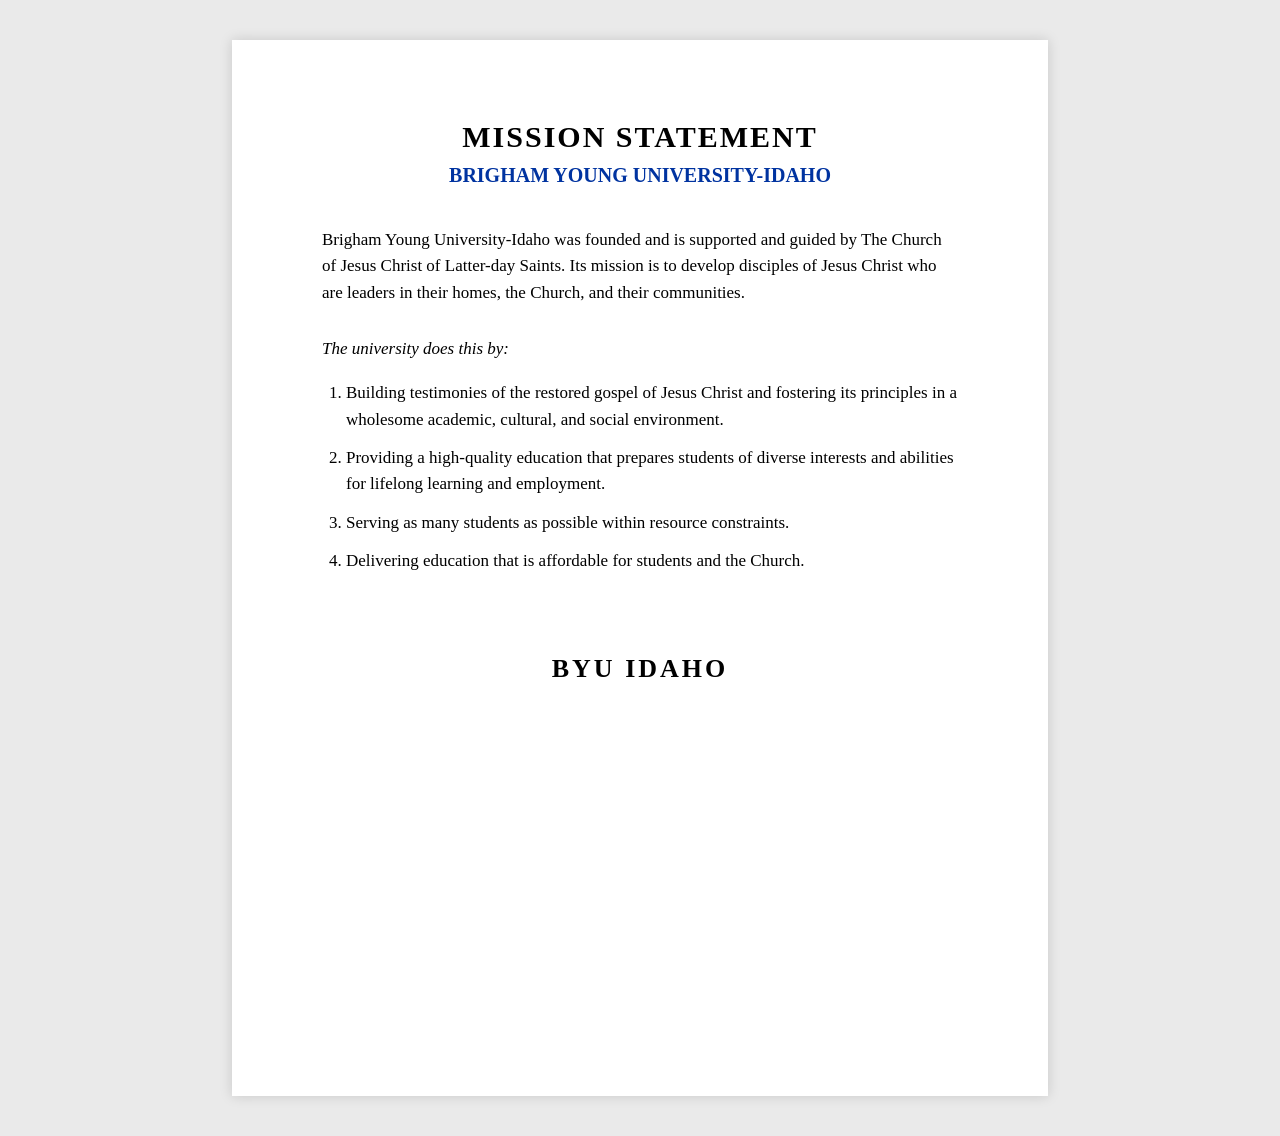
<file: mission/index.html>
<!DOCTYPE html>
<html lang="en">
<head>
  <meta charset="UTF-8">
  <title>BYU-Idaho Mission Statement</title>
  <link rel="stylesheet" href="style.css">
</head>
<body>
  <div class="page">

    <header class="header">
      <h1>MISSION STATEMENT</h1>
      <h2>BRIGHAM YOUNG UNIVERSITY-IDAHO</h2>
    </header>

    <main class="content">
      <p>
        Brigham Young University-Idaho was founded and is supported and guided by
        The Church of Jesus Christ of Latter-day Saints. Its mission is to develop
        disciples of Jesus Christ who are leaders in their homes, the Church, and
        their communities.
      </p>

      <p class="italic">The university does this by:</p>

      <ol class="mission-list">
        <li>
          Building testimonies of the restored gospel of Jesus Christ and fostering
          its principles in a wholesome academic, cultural, and social environment.
        </li>
        <li>
          Providing a high-quality education that prepares students of diverse
          interests and abilities for lifelong learning and employment.
        </li>
        <li>
          Serving as many students as possible within resource constraints.
        </li>
        <li>
          Delivering education that is affordable for students and the Church.
        </li>
      </ol>
    </main>

    <footer class="footer">
      <span class="logo-text">BYU IDAHO</span>
    </footer>

  </div>
</body>
</html>
</file>
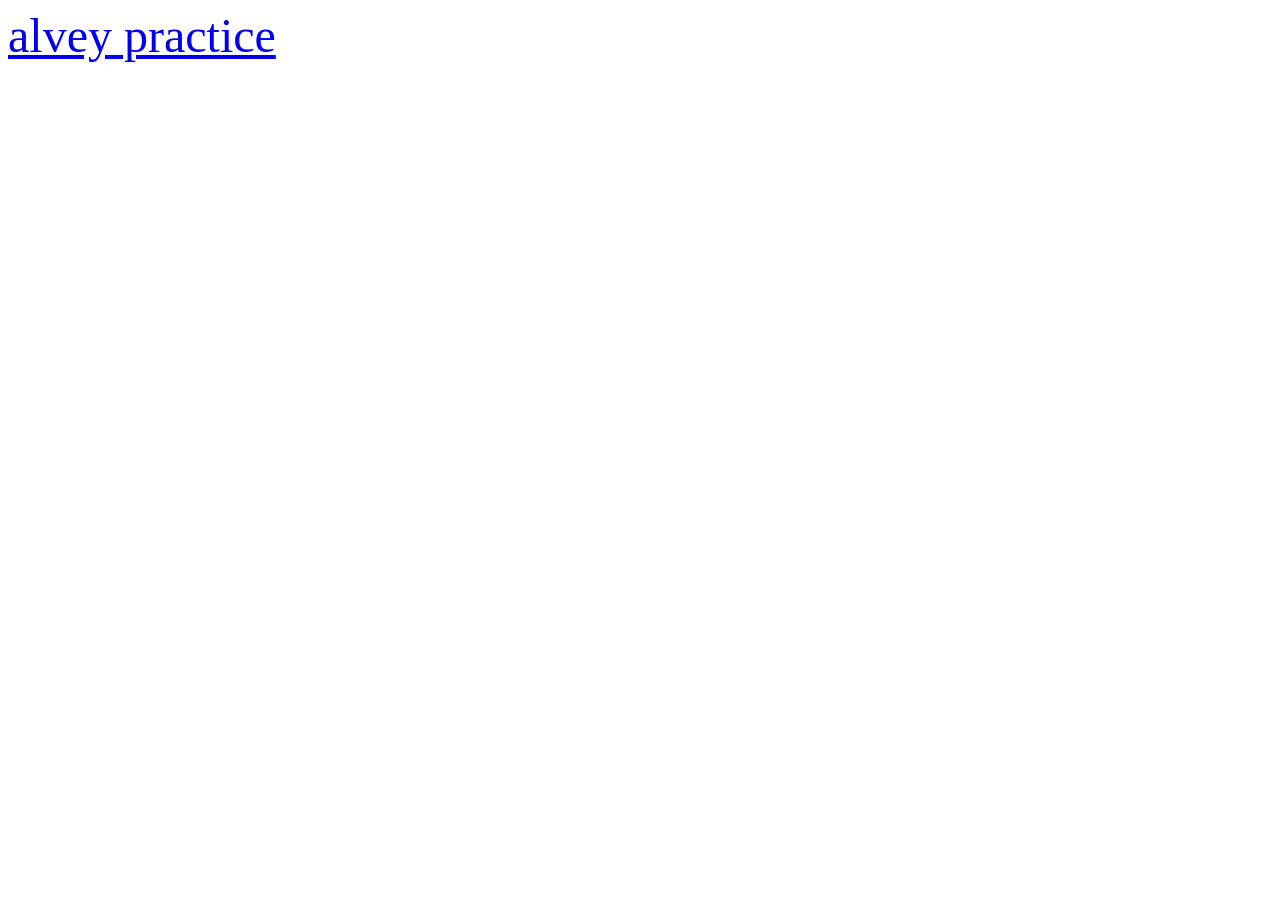
<file: sandbox/index.html>
<!DOCTYPE html>
<html lang="en">
<head>

    <meta charset="UTF-8">
    <meta name="viewport" content="width=device-width, initial-scale=1.0">
    <title>Document</title>


    <style>
        a {
            font-size: 3em;
        }
    </style>
</head>
<body>
    <a href="alvey/">alvey practice</a>
</body>
</html>
</file>
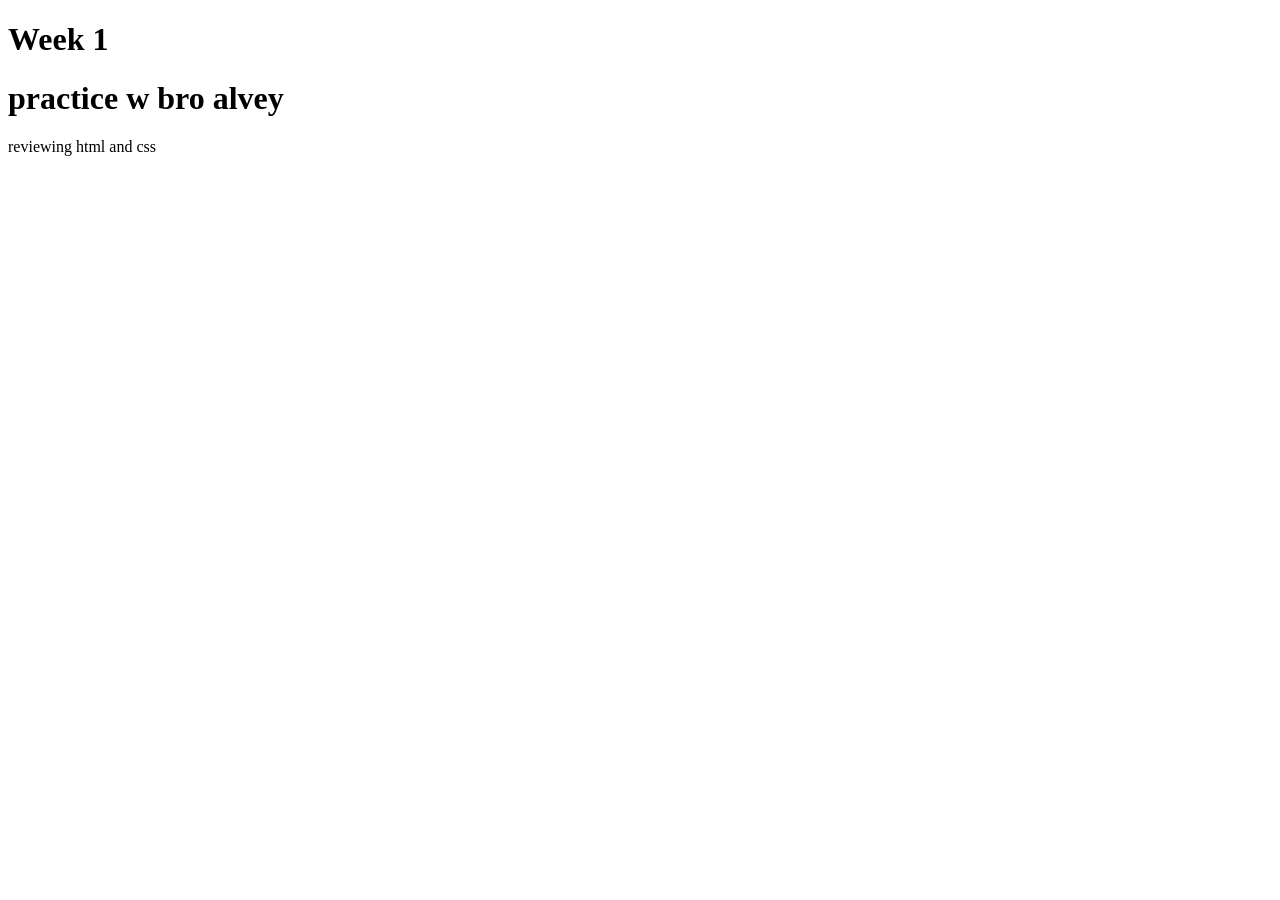
<file: week1.html>
<!DOCTYPE html>
<html lang="en">
<head>
    <meta charset="UTF-8">
    <meta name="viewport" content="width=device-width, initial-scale=1.0">
    <title>Practice</title>
    <style>
               
    </style>
    <script src="week1.js">
       
    </script>
</head>
<body>
    <h1>Week 1</h1>
    
    <h1>practice w bro alvey</h1>
   
    <p>reviewing html and css</p>
</body>
</html>
</file>
<file: mission/style.css>
body {
  margin: 0;
  padding: 0;
  background: #eaeaea;
  font-family: "Times New Roman", serif;
}

.page {
  width: 816px;         
  height: 1056px;        
  background: white;
  margin: 40px auto;
  padding: 80px 90px;
  box-shadow: 0 0 12px rgba(0,0,0,0.15);
  box-sizing: border-box;
}


.header {
  text-align: center;
  margin-bottom: 40px;
}

.header h1 {
  font-size: 30px;
  margin: 0;
  letter-spacing: 2px;
}

.header h2 {
  font-size: 20px;
  margin: 10px 0 0;
  color: #0033A0; 
}

.content p {
  font-size: 17px;
  line-height: 1.55;
  margin-bottom: 18px;
}

.italic {
  font-style: italic;
  margin-top: 30px;
}


.mission-list {
  font-size: 17px;
  line-height: 1.55;
  padding-left: 24px;
  margin-top: 10px;
}

.mission-list li {
  margin-bottom: 12px;
}

.footer {
  text-align: center;
  margin-top: 80px;
}

.logo-text {
  font-size: 26px;
  font-weight: bold;
  letter-spacing: 3px;
  color: #000000; 
}
</file>
